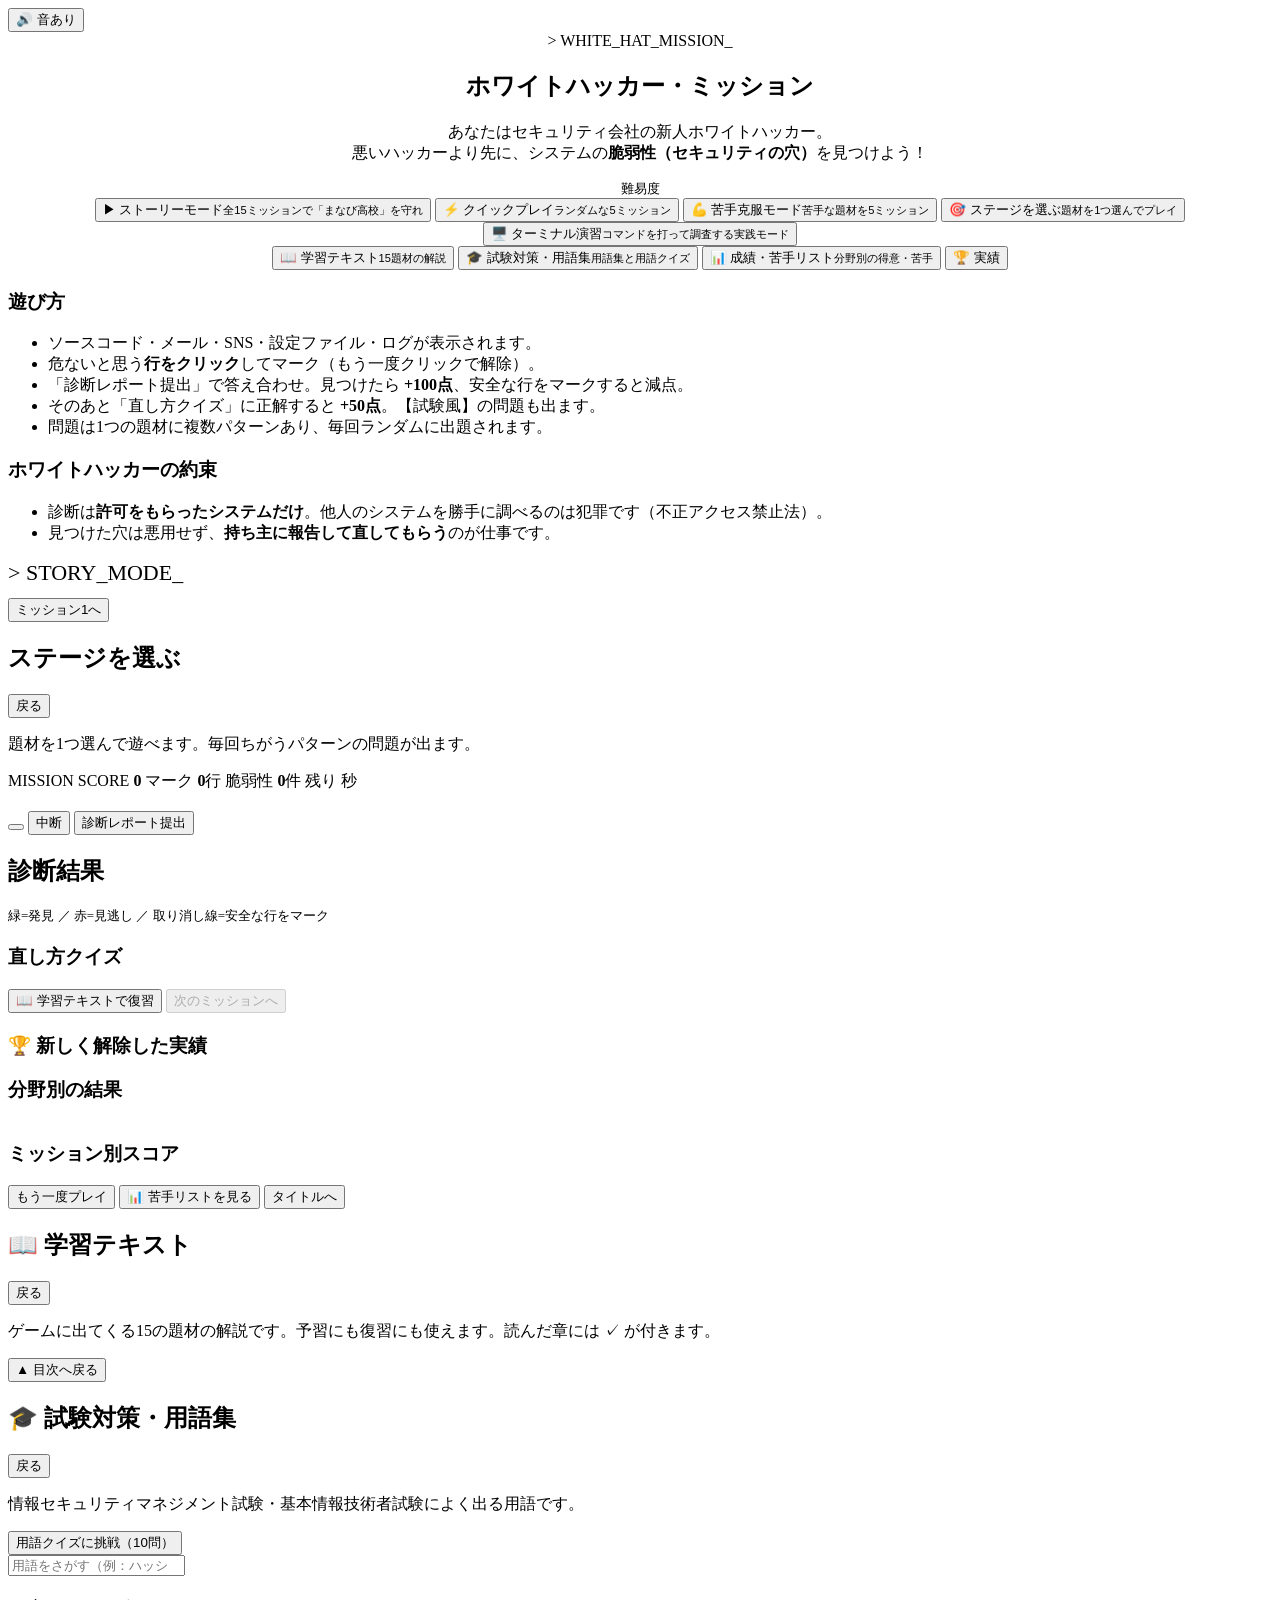
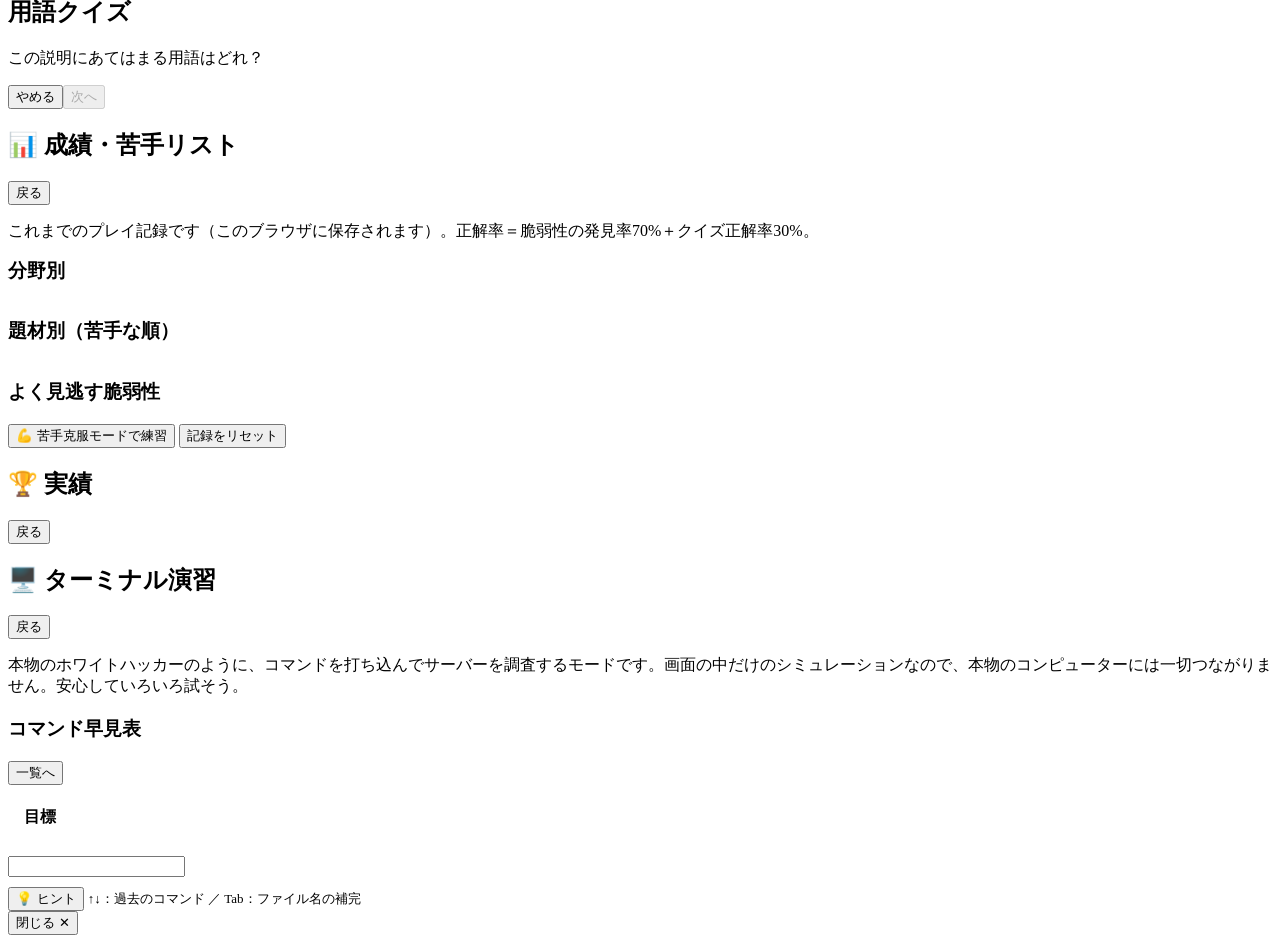
<file: src/template.html>
<!DOCTYPE html>
<html lang="ja">
<head>
<meta charset="UTF-8">
<meta name="viewport" content="width=device-width, initial-scale=1.0">
<title>ホワイトハッカー・ミッション</title>
<!-- このファイルは build.sh で自動生成されます。編集は src/ フォルダのファイルで行ってください。 -->
<style>
/*STYLE*/
</style>
</head>
<body>
<div class="wrap">
  <div class="topbar"><button class="ghost" id="btn-sound">🔊 音あり</button></div>

  <!-- タイトル -->
  <section id="s-title" class="screen active">
    <div class="card" style="text-align:center">
      <div class="title-logo">&gt; WHITE_HAT_MISSION_</div>
      <h2>ホワイトハッカー・ミッション</h2>
      <p class="sub">あなたはセキュリティ会社の新人ホワイトハッカー。<br>悪いハッカーより先に、システムの<b>脆弱性（セキュリティの穴）</b>を見つけよう！</p>
      <div class="sub" style="font-size:13px">難易度</div>
      <div class="diff-chips" id="diff-chips"></div>
      <div class="sub" style="font-size:13px" id="diff-desc"></div>
      <div class="menu-grid">
        <button class="primary" id="btn-story">▶ ストーリーモード<small>全15ミッションで「まなび高校」を守れ</small></button>
        <button id="btn-quick">⚡ クイックプレイ<small>ランダムな5ミッション</small></button>
        <button id="btn-weak">💪 苦手克服モード<small>苦手な題材を5ミッション</small></button>
        <button id="btn-select">🎯 ステージを選ぶ<small>題材を1つ選んでプレイ</small></button>
        <button id="btn-terminal">🖥️ ターミナル演習<small>コマンドを打って調査する実践モード</small></button>
      </div>
      <div class="menu-grid sub-menu">
        <button id="btn-text">📖 学習テキスト<small>15題材の解説</small></button>
        <button id="btn-glossary">🎓 試験対策・用語集<small>用語集と用語クイズ</small></button>
        <button id="btn-stats">📊 成績・苦手リスト<small>分野別の得意・苦手</small></button>
        <button id="btn-ach">🏆 実績<small id="ach-count"></small></button>
      </div>
      <p class="sub" id="best-score" style="margin-top:12px;font-size:14px"></p>
    </div>
    <div class="card">
      <h3>遊び方</h3>
      <ul class="rules">
        <li>ソースコード・メール・SNS・設定ファイル・ログが表示されます。</li>
        <li>危ないと思う<b>行をクリック</b>してマーク（もう一度クリックで解除）。</li>
        <li>「診断レポート提出」で答え合わせ。見つけたら <b>+100点</b>、安全な行をマークすると減点。</li>
        <li>そのあと「直し方クイズ」に正解すると <b>+50点</b>。【試験風】の問題も出ます。</li>
        <li>問題は1つの題材に複数パターンあり、毎回ランダムに出題されます。</li>
      </ul>
      <h3>ホワイトハッカーの約束</h3>
      <ul class="rules">
        <li>診断は<b>許可をもらったシステムだけ</b>。他人のシステムを勝手に調べるのは犯罪です（不正アクセス禁止法）。</li>
        <li>見つけた穴は悪用せず、<b>持ち主に報告して直してもらう</b>のが仕事です。</li>
      </ul>
    </div>
  </section>

  <!-- プロローグ -->
  <section id="s-prologue" class="screen">
    <div class="card prologue">
      <div class="title-logo" style="font-size:22px;margin-bottom:12px">&gt; STORY_MODE_</div>
      <div id="prologue-text"></div>
      <div class="row"><span class="spacer"></span><button class="primary" id="btn-prologue-go">ミッション1へ</button></div>
    </div>
  </section>

  <!-- ステージ選択 -->
  <section id="s-select" class="screen">
    <div class="card">
      <div class="row"><h2>ステージを選ぶ</h2><span class="spacer"></span><button class="ghost" data-back>戻る</button></div>
      <p class="sub">題材を1つ選んで遊べます。毎回ちがうパターンの問題が出ます。</p>
      <div class="stage-grid" id="stage-grid"></div>
    </div>
  </section>

  <!-- ゲーム -->
  <section id="s-game" class="screen">
    <div class="hud">
      <span>MISSION <b id="hud-stage"></b></span>
      <span>SCORE <b id="hud-score">0</b></span>
      <span>マーク <b id="hud-marks">0</b>行</span>
      <span>脆弱性 <b id="hud-total">0</b>件</span>
      <span class="timer" id="hud-timer-wrap">残り <b id="hud-timer"></b>秒</span>
      <span class="spacer"></span>
      <span id="hud-diff" class="badge diff"></span>
      <span id="hud-type" class="badge"></span>
    </div>
    <div class="card scenario">
      <div class="story-line" id="g-story"></div>
      <h2 id="g-title"></h2>
      <div id="g-client" class="sub"></div>
      <p id="g-scenario"></p>
    </div>
    <div class="code" id="g-code"></div>
    <div class="hint" id="g-hint"></div>
    <div class="row" style="margin-top:12px">
      <button class="ghost" id="btn-hint"></button>
      <button class="ghost" id="btn-quit">中断</button>
      <span class="spacer"></span>
      <button class="primary" id="btn-submit">診断レポート提出</button>
    </div>
  </section>

  <!-- 結果 -->
  <section id="s-result" class="screen">
    <div class="card">
      <div class="row"><h2 id="r-title">診断結果</h2><span class="spacer"></span><span class="score-big" id="r-gain"></span></div>
      <div class="bonus" id="r-bonus"></div>
      <div class="code" id="r-code" style="margin-top:8px"></div>
      <p class="sub" style="font-size:13px">緑=発見 ／ 赤=見逃し ／ 取り消し線=安全な行をマーク</p>
      <div id="r-list"></div>
    </div>
    <div class="card">
      <h3>直し方クイズ</h3>
      <p id="q-text"></p>
      <div class="choices" id="q-choices"></div>
      <p id="q-explain" class="sub" style="display:none"></p>
    </div>
    <div class="row">
      <button id="btn-review">📖 学習テキストで復習</button>
      <span class="spacer"></span>
      <button class="primary" id="btn-next" disabled>次のミッションへ</button>
    </div>
  </section>

  <!-- 最終結果 -->
  <section id="s-final" class="screen">
    <div class="card" style="text-align:center">
      <p class="sub" id="f-mode"></p>
      <div class="rank" id="f-rank"></div>
      <h2 id="f-title"></h2>
      <div class="score-big" id="f-score"></div>
      <p id="f-msg" class="sub"></p>
      <p id="f-epilogue" style="text-align:left"></p>
    </div>
    <div class="card" id="f-ach-card">
      <h3>🏆 新しく解除した実績</h3>
      <div id="f-ach"></div>
    </div>
    <div class="card">
      <h3>分野別の結果</h3>
      <table class="sum" id="f-cats"></table>
    </div>
    <div class="card">
      <h3>ミッション別スコア</h3>
      <table class="sum" id="f-table"></table>
    </div>
    <div class="row" style="justify-content:center">
      <button class="primary" id="btn-retry">もう一度プレイ</button>
      <button id="btn-final-stats">📊 苦手リストを見る</button>
      <button data-back>タイトルへ</button>
    </div>
  </section>

  <!-- 学習テキスト -->
  <section id="s-text" class="screen">
    <div class="card">
      <div class="row"><h2>📖 学習テキスト</h2><span class="spacer"></span><button class="ghost" data-back>戻る</button></div>
      <p class="sub">ゲームに出てくる15の題材の解説です。予習にも復習にも使えます。読んだ章には ✓ が付きます。</p>
      <div class="toc" id="text-toc"></div>
    </div>
    <div id="text-body"></div>
    <div class="row" style="justify-content:center"><button class="ghost" id="btn-text-top">▲ 目次へ戻る</button></div>
  </section>

  <!-- 用語集 -->
  <section id="s-glossary" class="screen">
    <div class="card">
      <div class="row"><h2>🎓 試験対策・用語集</h2><span class="spacer"></span><button class="ghost" data-back>戻る</button></div>
      <p class="sub">情報セキュリティマネジメント試験・基本情報技術者試験によく出る用語です。</p>
      <div class="row"><button class="primary" id="btn-gquiz">用語クイズに挑戦（10問）</button></div>
      <input class="gl-search" id="gl-search" type="search" placeholder="用語をさがす（例：ハッシュ、DMZ）">
      <div id="gl-list"></div>
    </div>
  </section>

  <!-- 用語クイズ -->
  <section id="s-gquiz" class="screen">
    <div class="card">
      <div class="row"><h2>用語クイズ</h2><span class="spacer"></span><span class="badge" id="gq-progress"></span></div>
      <p class="sub">この説明にあてはまる用語はどれ？</p>
      <div class="gq-def" id="gq-def"></div>
      <div class="choices" id="gq-choices"></div>
      <p id="gq-explain" class="sub"></p>
      <div class="row"><button class="ghost" id="btn-gq-quit">やめる</button><span class="spacer"></span><button class="primary" id="btn-gq-next" disabled>次へ</button></div>
    </div>
  </section>

  <!-- 成績・苦手リスト -->
  <section id="s-stats" class="screen">
    <div class="card">
      <div class="row"><h2>📊 成績・苦手リスト</h2><span class="spacer"></span><button class="ghost" data-back>戻る</button></div>
      <p class="sub">これまでのプレイ記録です（このブラウザに保存されます）。正解率＝脆弱性の発見率70%＋クイズ正解率30%。</p>
      <div id="stats-empty" class="sub"></div>
      <h3 style="margin-top:12px">分野別</h3>
      <table class="sum" id="stats-cats"></table>
      <h3 style="margin-top:16px">題材別（苦手な順）</h3>
      <table class="sum" id="stats-topics"></table>
      <h3 style="margin-top:16px">よく見逃す脆弱性</h3>
      <div id="stats-missed"></div>
      <div class="row" style="margin-top:14px">
        <button class="primary" id="btn-stats-weak">💪 苦手克服モードで練習</button>
        <span class="spacer"></span>
        <button class="ghost" id="btn-reset">記録をリセット</button>
      </div>
    </div>
  </section>

  <!-- 実績 -->
  <section id="s-ach" class="screen">
    <div class="card">
      <div class="row"><h2>🏆 実績</h2><span class="spacer"></span><button class="ghost" data-back>戻る</button></div>
      <p class="sub" id="ach-summary"></p>
      <div class="ach-grid" id="ach-grid"></div>
    </div>
  </section>

  <!-- ターミナル演習：選択 -->
  <section id="s-term-select" class="screen">
    <div class="card">
      <div class="row"><h2>🖥️ ターミナル演習</h2><span class="spacer"></span><button class="ghost" data-back>戻る</button></div>
      <p class="sub">本物のホワイトハッカーのように、コマンドを打ち込んでサーバーを調査するモードです。画面の中だけのシミュレーションなので、本物のコンピューターには一切つながりません。安心していろいろ試そう。</p>
      <div class="stage-grid term-list" id="term-list"></div>
    </div>
    <div class="card">
      <h3>コマンド早見表</h3>
      <div class="cmd-list" id="cmd-list"></div>
    </div>
  </section>

  <!-- ターミナル演習：プレイ -->
  <section id="s-term" class="screen">
    <div class="row" style="margin-bottom:10px"><h2 id="term-title" style="font-size:18px;margin:0"></h2><span class="spacer"></span><button class="ghost" id="btn-term-back">一覧へ</button></div>
    <div class="card scenario" style="padding:12px 16px">
      <div class="story-line" id="term-story"></div>
      <div class="row"><b>目標</b><span class="spacer"></span><span class="badge" id="term-progress"></span></div>
      <ol class="term-goals" id="term-goals"></ol>
    </div>
    <div class="term">
      <div class="term-out" id="term-out"></div>
      <form id="term-form" class="term-form" autocomplete="off">
        <span id="term-prompt" class="term-prompt"></span>
        <input id="term-input" class="term-input" type="text" spellcheck="false" autocapitalize="off" autocorrect="off" enterkeyhint="send" aria-label="コマンド入力">
      </form>
    </div>
    <div class="term-chips" id="term-chips"></div>
    <div class="row" style="margin-top:10px">
      <button class="ghost" id="btn-term-hint">💡 ヒント</button>
      <span class="sub" style="font-size:13px">↑↓：過去のコマンド ／ Tab：ファイル名の補完</span>
    </div>
    <div class="card" id="term-clear" style="display:none;margin-top:14px;text-align:center">
      <div class="title-logo" style="font-size:24px">MISSION COMPLETE</div>
      <div class="rank" id="term-clear-stars" style="font-size:40px;color:var(--gold)"></div>
      <p id="term-clear-text"></p>
      <div class="row" style="justify-content:center">
        <button class="primary" id="btn-term-next">次の演習へ</button>
        <button id="btn-term-list">演習一覧へ</button>
      </div>
    </div>
  </section>

</div>
<div class="modal" id="modal">
  <div class="card">
    <div class="row"><span class="spacer"></span><button class="ghost" id="btn-modal-close">閉じる ✕</button></div>
    <div id="modal-body"></div>
  </div>
</div>
<div class="dialog" id="dialog" hidden>
  <div class="dialog-box" role="dialog" aria-modal="true" aria-labelledby="dialog-msg">
    <p id="dialog-msg"></p>
    <div class="row" id="dialog-btns" style="justify-content:flex-end"></div>
  </div>
</div>
<div class="toasts" id="toasts"></div>

<script>
/*DATA*/
</script>
<script>
/*APP*/
</script>
<script>
/*TDATA*/
</script>
<script>
/*TERM*/
</script>
</body>
</html>
</file>
